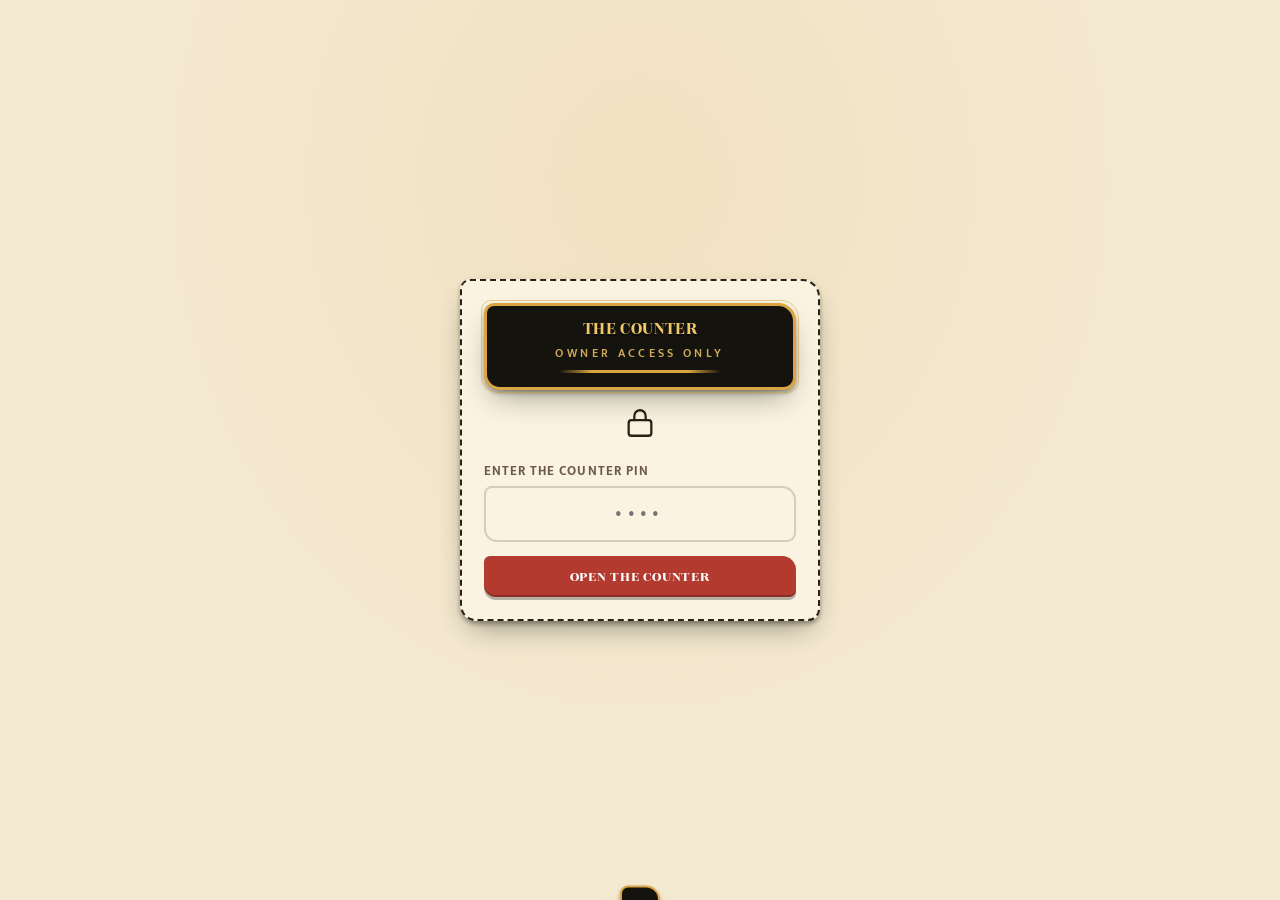
<file: admin.html>
<!doctype html>
<html lang="en">
<head>
  <meta charset="utf-8">
  <meta name="viewport" content="width=device-width, initial-scale=1, viewport-fit=cover">
  <title>Admin — Athiya's Hyderabad Biryani</title>
  <meta name="robots" content="noindex, nofollow">
  <meta name="theme-color" content="#15130e">
  <link rel="icon" href="assets/logo/logo.jpg">
  <link rel="preconnect" href="https://fonts.googleapis.com">
  <link rel="preconnect" href="https://fonts.gstatic.com" crossorigin>
  <link href="https://fonts.googleapis.com/css2?family=Mukta:wght@400;600;700;800&family=Rozha+One&display=swap" rel="stylesheet">
  <link rel="stylesheet" href="css/signboard.css">
  <link rel="stylesheet" href="css/admin.css">
</head>
<body>
<!-- impeccable:direction
THESIS: The dashboard is the counter behind the facade — a board of stamped order chits the kitchen works through at a glance, with a bell that rings the instant a new chit lands; it refuses the grid-of-cards dashboards that make a busy kitchen scroll for the next action.
OWN-WORLD: The same pista-green and black signboards, gold lettering and aged paper; order states travel as dashed rubber stamps (PENDING in chilli, COOKING in amber, PAID in cardamom); the KPI strip reads like a counter ledger with trend beside every value.
STORY: Staff keep the phone on the counter; a new order rings the bell and drops a chit with a thump, they stamp it COOKING, print the KOT, clip it DISPATCHED on delivery, and stamp PAID when cash or UPI clears — revenue tallies itself.
FIRST VIEWPORT: A locked gate until the PIN, then the tally ledger across the top (orders, accepted revenue, in-kitchen queue — each with trend), the chit board below with the freshest PENDING chit flagged and sounding, and the board wall of stock toggles behind a shelf tab.
FORM: Old City Signboards; the user's chosen pick card of the direction roll (seed ef717721); states travel as stamps, not colors alone.
FINISH: unreviewed and undocumented is unfinished; this build ends with the finish review, the verdict, DESIGN.md, and every shipping raster carrying its provenance
-->

  <div class="login-gate" id="login-gate">
    <form class="login-card" id="login-form" novalidate>
      <div class="nameplate">
        <h1 class="name" style="font-size:18px;">The Counter</h1>
        <div class="sub">Owner access only</div>
        <div class="paint-rule" aria-hidden="true"></div>
      </div>
      <div class="lock-icon" aria-hidden="true">
        <svg viewBox="0 0 24 24" width="34" height="34" fill="none" stroke="currentColor" stroke-width="1.6" stroke-linecap="round" stroke-linejoin="round">
          <rect x="4" y="10" width="16" height="11" rx="2"/>
          <path d="M8 10V7a4 4 0 0 1 8 0v3"/>
        </svg>
      </div>
      <label for="login-pin">Enter the counter PIN</label>
      <input id="login-pin" name="pin" type="password" inputmode="numeric" autocomplete="current-password" placeholder="••••" required>
        <p class="login-err" aria-live="polite">Wrong PIN — try again.</p>
      <button class="btn btn-primary" type="submit" style="width:100%;margin-top:14px;">Open the counter</button>
    </form>
  </div>

  <header class="admin-head">
    <div class="container">
      <span class="live-dot" id="live-dot" aria-hidden="true"></span>
      <h1 class="mini-name">Athiya's · The Counter</h1>
      <button class="logout-btn" id="logout-btn" type="button">Lock</button>
    </div>
  </header>

  <main class="container admin-main">
    <div class="kpi-grid" id="kpi-grid" aria-label="Today's tally" aria-live="polite"></div>

    <nav class="admin-tabs" id="admin-tabs" aria-label="Sections">
      <button class="shelf-tab" data-tab="queue" aria-selected="true">Orders</button>
      <button class="shelf-tab" data-tab="stock">Stock</button>
      <button class="shelf-tab" data-tab="earnings">Earnings</button>
    </nav>

    <section class="queue" id="queue" aria-label="Order chits">
      <h2 class="visually-hidden">Orders</h2>
      <div class="shelf" id="queue-filters" aria-label="Filter orders">
        <button class="shelf-tab" data-f="active" aria-selected="true">Active</button>
        <button class="shelf-tab" data-f="paid">Paid</button>
        <button class="shelf-tab" data-f="all">All</button>
      </div>
      <div id="chit-board" aria-live="polite"></div>
    </section>

    <section class="stock-list" id="stock" hidden aria-label="Stock control">
      <h2 class="visually-hidden">Stock</h2></section>

    <section class="earn-panel" id="earnings" hidden aria-label="Earnings">
      <h2 class="visually-hidden">Earnings</h2>
      <div class="earn-tabs" id="earn-tabs">
        <button class="shelf-tab" data-e="today" aria-selected="true">Today</button>
        <button class="shelf-tab" data-e="week">This week</button>
        <button class="shelf-tab" data-e="month">This month</button>
      </div>
      <div class="earn-summary" id="earn-summary"></div>
      <div class="earn-list" id="earn-list"></div>
    </section>
  </main>

  <div class="kot-print" id="kot-print"></div>

  <!-- Full-order decision pop-up: takes over until accepted or rejected. -->
  <section class="decide" id="decide" hidden role="dialog" aria-modal="true" aria-label="Order needs your decision">
    <article class="chit is-ringing" id="decide-chit"></article>
  </section>

  <div class="toast" id="toast" role="status"></div>

  <script src="js/utils.js"></script>
  <script src="js/config.js"></script>
  <script src="js/menu-data.js"></script>
  <script src="js/db.js"></script>
  <script src="js/sound.js"></script>
  <script src="js/admin.js"></script>
  <script src="js/pwa.js"></script>
</body>
</html>
</file>
<file: css/signboard.css>
/* ==========================================================================
   Athiya's Hyderabad Biryani — Old City Signboards design system
   Shared tokens, base, and components for customer site + admin dashboard.
   World: hand-painted trilingual boards of Charminar's bazaars; pista-green
   and black boards, gold-leaf brush lettering, brick-red accents; order
   tickets are stamped bill chits pinned to the counter.
   ========================================================================== */

:root {
  /* ── Palette (functional roles, not decoration) ──────────────────────── */
  --paper: #f4ead2;          /* aged counter paper: page ground              */
  --paper-deep: #e9dbb8;     /* older paper / board backs                    */
  --paper-light: #faf3e1;    /* fresher paper, raised panels                 */
  --ink: #2b2114;            /* brown ink: text on paper                     */
  --ink-soft: #6b5a44;       /* secondary text                               */
  --ink-faint: #9c8a70;      /* placeholders, quiet labels                   */
  --board-green: #4a7c47;    /* pista-green board: menu items, category      */
  --board-green-deep: #325a31;/* painted edge of green boards                */
  --board-dark: #15130e;     /* near-black board: header, hero, stamps       */
  --gold: #d9a441;           /* gold-leaf lettering on boards                */
  --gold-light: #f0c766;     /* lit gold, hover/lit states                   */
  --brick: #b23a2e;          /* chilli red: primary action, new-order alert  */
  --brick-deep: #8e2c22;     /* pressed/active red                           */
  --paid: #3e7c4f;           /* cardamom green: paid/success                 */
  --amber: #c98a1f;          /* caution: low stock, pincode warning          */
  --line: rgba(43, 33, 20, 0.18);  /* hairlines on paper                     */

  /* ── Type ──────────────────────────────────────────────────────────────── */
  --font-display: "Rozha One", "Times New Roman", serif;
  --font-body: "Mukta", system-ui, -apple-system, "Segoe UI", sans-serif;

  /* ── Rhythm ────────────────────────────────────────────────────────────── */
  --space-1: 4px;
  --space-2: 8px;
  --space-3: 12px;
  --space-4: 16px;
  --space-5: 24px;
  --space-6: 32px;
  --space-7: 48px;

  /* ── Shape (hand-painted irregularity) ─────────────────────────────────── */
  --radius-board: 10px 18px 12px 16px;
  --radius-card: 8px 14px 9px 13px;
  --radius-chit: 6px 10px 6px 12px;
  --radius-btn: 6px 14px 7px 12px;

  --shadow-lift: 0 2px 2px rgba(43, 33, 20, 0.14), 0 10px 24px -8px rgba(43, 33, 20, 0.28);
  --shadow-chit: 0 1px 1px rgba(43, 33, 20, 0.16), 0 6px 16px -6px rgba(43, 33, 20, 0.24);
  --shadow-board: 0 3px 4px rgba(21, 19, 14, 0.35), 0 14px 30px -10px rgba(21, 19, 14, 0.45);
}

/* ── Reset & base ─────────────────────────────────────────────────────────── */
*, *::before, *::after { box-sizing: border-box; }

html { -webkit-text-size-adjust: 100%; }

body {
  margin: 0;
  font-family: var(--font-body);
  font-size: 16px;
  line-height: 1.5;
  color: var(--ink);
  background-color: var(--paper);
  /* Aged paper grain — a fine noise field so the paper never reads as flat. */
  background-image:
    radial-gradient(ellipse at 20% 10%, rgba(185, 145, 70, 0.10), transparent 55%),
    radial-gradient(ellipse at 85% 90%, rgba(122, 90, 45, 0.10), transparent 50%),
    url("data:image/svg+xml,%3Csvg xmlns='http://www.w3.org/2000/svg' width='120' height='120' viewBox='0 0 120 120'%3E%3Cfilter id='n'%3E%3CfeTurbulence type='fractalNoise' baseFrequency='0.9' numOctaves='2' stitchTiles='stitch'/%3E%3CfeColorMatrix type='saturate' values='0'/%3E%3C/filter%3E%3Crect width='120' height='120' filter='url(%23n)' opacity='0.045'/%3E%3C/svg%3E");
  min-height: 100vh;
}

h1, h2, h3, h4 {
  font-family: var(--font-display);
  font-weight: 400;
  line-height: 1.15;
  margin: 0 0 var(--space-3);
}

p { margin: 0 0 var(--space-3); }
a { color: inherit; }
img { max-width: 100%; display: block; }

button {
  font-family: inherit;
  cursor: pointer;
}

input, select, textarea {
  font-family: var(--font-body);
  font-size: 16px;
  color: var(--ink);
}

:focus-visible {
  outline: 3px solid var(--gold);
  outline-offset: 2px;
  border-radius: 4px;
}

.visually-hidden {
  position: absolute; width: 1px; height: 1px;
  margin: -1px; padding: 0; overflow: hidden;
  clip: rect(0 0 0 0); white-space: nowrap; border: 0;
}

/* ── Nameplate (brand header) ─────────────────────────────────────────────── */
.nameplate {
  --plate-pad: 14px 18px;
  background: var(--board-dark);
  color: var(--gold-light);
  border: 3px solid var(--gold);
  border-radius: var(--radius-board);
  padding: var(--plate-pad);
  text-align: center;
  box-shadow: var(--shadow-board);
  position: relative;
}
.nameplate::before {
  content: "";
  position: absolute; inset: -6px;
  border: 1px solid rgba(217, 164, 65, 0.5);
  border-radius: var(--radius-board);
  pointer-events: none;
}
.nameplate .name {
  font-family: var(--font-display);
  font-size: clamp(20px, 5.4vw, 30px);
  line-height: 1.1;
  letter-spacing: 0.02em;
  text-transform: uppercase;
  text-shadow: 0 2px 0 rgba(0,0,0,0.45);
  margin: 0;
}
.nameplate .sub {
  font-size: 12px;
  letter-spacing: 0.28em;
  text-transform: uppercase;
  color: rgba(240, 199, 102, 0.85);
  margin-top: 4px;
  font-weight: 600;
}
.nameplate .paint-rule {
  width: 60%;
  height: 3px;
  margin: 8px auto 0;
  background: linear-gradient(90deg, transparent, var(--gold) 20%, var(--gold) 80%, transparent);
  border-radius: 2px;
}

/* ── Boards (menu items / cards) ──────────────────────────────────────────── */
.board {
  position: relative;
  background: linear-gradient(160deg, var(--board-green) 0%, var(--board-green-deep) 100%);
  color: #fdf6e3;
  border-radius: var(--radius-board);
  padding: 16px 16px 20px;
  box-shadow: var(--shadow-board);
  display: flex;
  flex-direction: column;
  gap: 4px;
}
.board::after {
  /* painted edge — a hair of lighter green catching light */
  content: "";
  position: absolute; inset: 0;
  border-radius: inherit;
  box-shadow: inset 0 1px 0 rgba(255,255,255,0.22), inset 0 -2px 0 rgba(0,0,0,0.25);
  pointer-events: none;
}
.board .board-name {
  font-family: var(--font-display);
  font-size: 17px;
  line-height: 1.2;
  color: var(--gold-light);
  text-shadow: 0 1px 0 rgba(0,0,0,0.35);
  margin: 0;
}
.board .board-cats {
  font-size: 12px;
  letter-spacing: 0.14em;
  text-transform: uppercase;
  color: rgba(253, 246, 227, 0.75);
  font-weight: 600;
}
.board .swing-tag {
  background: var(--paper-light);
  color: var(--ink);
  font-weight: 700;
  font-size: 15px;
  padding: 2px 10px 3px;
  border-radius: 3px 8px 4px 7px;
  box-shadow: 0 2px 3px rgba(0,0,0,0.3);
  border: 1px solid rgba(43, 33, 20, 0.25);
  display: inline-flex;
  align-items: center;
  gap: 6px;
}
.board .swing-tag::before {
  content: "•";
  color: var(--brick);
}
/* Price + action row: sits in normal flow at the bottom of the board so it
   can never collide with long item names. */
.board-foot {
  margin-top: auto;
  padding-top: 10px;
  display: flex;
  align-items: center;
  justify-content: space-between;
  gap: 8px;
}
.board .add-btn {
  flex: 0 0 auto;
  width: 40px;
  height: 40px;
  border: none;
  border-radius: 50% 60% 55% 65%;
  background: var(--brick);
  color: #fff;
  font-size: 26px;
  line-height: 1;
  box-shadow: 0 2px 4px rgba(0,0,0,0.35), inset 0 -2px 0 rgba(0,0,0,0.25);
  display: grid;
  place-items: center;
}
.board .add-btn:active { transform: translateY(1px); }

/* Out of stock: board rolled shut */
.board.is-khali {
  background: #57534a;
  filter: saturate(0.55);
  opacity: 0.72;
  cursor: not-allowed;
}
.board.is-khali .board-name { text-decoration: line-through; text-decoration-color: rgba(255,255,255,0.6); }
.board .out-of-stock-label {
  background: var(--board-dark);
  color: var(--gold-light);
  font-family: var(--font-display);
  font-size: 11px;
  letter-spacing: 0.14em;
  text-transform: uppercase;
  border: 2px solid var(--gold);
  border-radius: 3px 8px 4px 7px;
  padding: 2px 10px;
}
.board .qty-selector {
  flex: 0 0 auto;
  display: inline-flex;
  align-items: center;
  gap: 0;
  background: var(--brick);
  border-radius: 10px 18px 12px 16px;
  box-shadow: 0 2px 4px rgba(0,0,0,0.35), inset 0 -2px 0 rgba(0,0,0,0.25);
  overflow: hidden;
}
.board .qty-selector button {
  width: 40px;
  height: 40px;
  border: none;
  background: transparent;
  color: #fff;
  font-size: 24px;
  line-height: 1;
  cursor: pointer;
}
.board .qty-selector button:active { background: rgba(0,0,0,0.2); }
.board .qty-selector .qty-num {
  min-width: 26px;
  text-align: center;
  color: #fff;
  font-weight: 700;
  font-size: 16px;
}

/* ── Category shelf (sticky) ─────────────────────────────────────────────── */
.shelf {
  position: sticky;
  top: 0;
  z-index: 10;
  display: flex;
  gap: 8px;
  overflow-x: auto;
  padding: 10px 2px 10px;
  scrollbar-width: none;
  background:
    radial-gradient(ellipse at 20% 10%, rgba(185, 145, 70, 0.10), transparent 55%),
    radial-gradient(ellipse at 85% 90%, rgba(122, 90, 45, 0.10), transparent 50%),
    url("data:image/svg+xml,%3Csvg xmlns='http://www.w3.org/2000/svg' width='120' height='120' viewBox='0 0 120 120'%3E%3Cfilter id='n'%3E%3CfeTurbulence type='fractalNoise' baseFrequency='0.9' numOctaves='2' stitchTiles='stitch'/%3E%3CfeColorMatrix type='saturate' values='0'/%3E%3C/filter%3E%3Crect width='120' height='120' filter='url(%23n)' opacity='0.045'/%3E%3C/svg%3E"),
    var(--paper);
  border-bottom: 2px solid var(--line);
}
.shelf::-webkit-scrollbar { display: none; }
.shelf-tab {
  font-family: var(--font-display);
  font-size: 15px;
  letter-spacing: 0.06em;
  text-transform: uppercase;
  white-space: nowrap;
  border: 2px solid var(--board-dark);
  background: var(--paper-light);
  color: var(--ink);
  padding: 6px 16px;
  border-radius: var(--radius-btn);
  box-shadow: 0 2px 0 var(--board-dark);
  transition: transform 80ms ease, background 120ms ease, color 120ms ease;
}
.shelf-tab:active { transform: translateY(2px); box-shadow: none; }
.shelf-tab[aria-selected="true"] {
  background: var(--board-green);
  color: var(--gold-light);
  border-color: var(--board-green-deep);
  box-shadow: 0 2px 0 var(--board-green-deep);
}

/* ── Buttons (painted, chilli-red primary / ink secondary) ───────────────── */
.btn {
  font-family: var(--font-display);
  font-size: 15px;
  letter-spacing: 0.05em;
  text-transform: uppercase;
  border: none;
  border-radius: var(--radius-btn);
  padding: 10px 18px;
  display: inline-flex;
  align-items: center;
  justify-content: center;
  gap: 8px;
  box-shadow: 0 3px 0 rgba(0,0,0,0.28), inset 0 -2px 0 rgba(0,0,0,0.22);
  transition: transform 80ms ease, filter 120ms ease;
}
.btn:active { transform: translateY(2px); box-shadow: inset 0 -2px 0 rgba(0,0,0,0.22); }
.btn:disabled { opacity: 0.5; cursor: not-allowed; transform: none; }

.btn-primary {
  background: var(--brick);
  color: #fff;
}
.btn-primary:hover:not(:disabled) { filter: brightness(1.08); }

.btn-gold {
  background: var(--gold);
  color: var(--board-dark);
}
.btn-gold:hover:not(:disabled) { filter: brightness(1.08); }

.btn-ghost {
  background: transparent;
  color: var(--ink);
  border: 2px solid var(--ink);
  box-shadow: none;
}
.btn-ghost:hover:not(:disabled) { background: rgba(43, 33, 20, 0.06); }

.btn-paid { background: var(--paid); color: #fff; }
.btn-sm { font-size: 13px; padding: 7px 12px; }

/* ── Forms (chit-paper inputs) ────────────────────────────────────────────── */
.field { margin-bottom: var(--space-4); }
.field label {
  display: block;
  font-weight: 700;
  font-size: 13px;
  letter-spacing: 0.08em;
  text-transform: uppercase;
  color: var(--ink-soft);
  margin-bottom: 5px;
}
.field input, .field select, .field textarea {
  width: 100%;
  background: var(--paper-light);
  border: 2px solid var(--line);
  border-radius: var(--radius-card);
  padding: 10px 12px;
  box-shadow: inset 0 1px 2px rgba(43,33,20,0.08);
}
.field input:focus, .field select:focus, .field textarea:focus {
  outline: none;
  border-color: var(--board-green);
  box-shadow: 0 0 0 3px rgba(74, 124, 71, 0.22);
}
.field.is-error input { border-color: var(--brick); }
.field .err-msg { display: none; color: var(--brick); font-size: 13px; font-weight: 600; margin-top: 4px; }
.field.is-error .err-msg { display: block; }

/* ── Chits (order tickets) & stamps ───────────────────────────────────────── */
.chit {
  background: var(--paper-light);
  border: 2px dashed var(--ink);
  border-radius: var(--radius-chit);
  padding: 14px;
  box-shadow: var(--shadow-chit);
  position: relative;
}
.chit .chit-head {
  display: flex;
  align-items: baseline;
  gap: 8px;
  border-bottom: 1px solid var(--line);
  padding-bottom: 6px;
  margin-bottom: 8px;
}
.chit .token {
  font-family: var(--font-display);
  font-size: 20px;
  color: var(--brick);
}
.chit .chit-time { font-size: 12px; color: var(--ink-faint); }
.chit .chit-rows { font-size: 14px; }
.chit .chit-rows li { display: flex; justify-content: space-between; gap: 8px; padding: 1px 0; }
.chit .chit-rows li em { font-style: normal; color: var(--ink-soft); }
.chit .net {
  display: flex;
  justify-content: space-between;
  font-weight: 700;
  margin-top: 8px;
  padding-top: 6px;
  border-top: 1px solid var(--line);
}
.chit .chit-who { font-size: 13px; color: var(--ink-soft); margin: 8px 0 0; }
.chit .chit-who strong { color: var(--ink); }

.stamp {
  display: inline-block;
  font-family: var(--font-display);
  font-size: 12px;
  letter-spacing: 0.18em;
  text-transform: uppercase;
  color: var(--ink);
  border: 2px dashed currentColor;
  border-radius: 4px;
  padding: 1px 8px 2px;
  transform: rotate(-3deg);
  white-space: nowrap;
}
.stamp--pending { color: var(--brick); border-color: var(--brick); }
.stamp--cooking { color: var(--amber); border-color: var(--amber); }
.stamp--dispatched { color: #7a5a20; border-color: #7a5a20; }
.stamp--paid { color: var(--paid); border-color: var(--paid); }
.stamp--rejected { color: var(--ink-faint); border-color: var(--ink-faint); }
.stamp--cancelled { color: var(--ink-faint); border-color: var(--ink-faint); }

.chit-actions {
  display: flex;
  flex-wrap: wrap;
  gap: 8px;
  margin-top: 12px;
}

/* ── Ledger KPI cards (admin) ────────────────────────────────────────────── */
.ledger {
  position: relative;
  background: var(--paper-light);
  border: 1px solid var(--line);
  border-radius: var(--radius-card);
  padding: 12px 14px;
  box-shadow: var(--shadow-chit);
}
.ledger::before {
  /* painted swing-tag tab, not a side accent */
  content: "";
  position: absolute;
  top: -1px; left: 12px;
  width: 20px; height: 8px;
  background: var(--board-green);
  border-radius: 0 0 6px 6px;
  transform: rotate(-2deg);
}
.ledger.is-alert::before { background: var(--brick); }
.ledger .ledger-label {
  font-size: 11px;
  font-weight: 700;
  letter-spacing: 0.14em;
  text-transform: uppercase;
  color: var(--ink-soft);
}
.ledger .ledger-value {
  font-family: var(--font-display);
  font-size: 26px;
  line-height: 1.1;
  color: var(--ink);
}
.ledger .ledger-value small { font-size: 15px; color: var(--ink-faint); }
.ledger .trend { font-size: 12px; font-weight: 700; color: var(--paid); }
.ledger .trend.is-down { color: var(--brick); }

/* ── Toast / alert ───────────────────────────────────────────────────────── */
.toast {
  position: fixed;
  left: 50%;
  bottom: 20px;
  transform: translateX(-50%) translateY(120%);
  background: var(--board-dark);
  color: var(--gold-light);
  border: 2px solid var(--gold);
  border-radius: var(--radius-card);
  padding: 12px 18px;
  font-weight: 600;
  box-shadow: var(--shadow-board);
  z-index: 75;
  transition: transform 240ms cubic-bezier(0.22, 1, 0.36, 1);
  max-width: calc(100vw - 32px);
  text-align: center;
}
.toast.is-show { transform: translateX(-50%) translateY(0); }
.toast.is-error { border-color: var(--brick); color: #ffd9d4; }

/* ── Utility ──────────────────────────────────────────────────────────────── */
.container { max-width: 1080px; margin: 0 auto; padding: 0 var(--space-4); }
.section-title {
  display: flex;
  align-items: center;
  gap: 12px;
  font-size: 20px;
  text-transform: uppercase;
  letter-spacing: 0.05em;
  margin: var(--space-6) 0 var(--space-3);
}
.section-title::before {
  content: "";
  flex: 0 0 auto;
  width: 34px;
  height: 8px;
  background: var(--brick);
  border-radius: 4px;
}
.muted { color: var(--ink-soft); }
.small { font-size: 13px; }
.text-center { text-align: center; }

/* ── Reduced motion ───────────────────────────────────────────────────────── */
@media (prefers-reduced-motion: reduce) {
  *, *::before, *::after { animation-duration: 0.01ms !important; transition-duration: 0.01ms !important; }
}
</file>
<file: css/admin.css>
/* Admin dashboard — the counter behind the facade */

/* ── Login gate ───────────────────────────────────────────────────────────── */
.login-gate {
  position: fixed;
  inset: 0;
  z-index: 70;
  display: grid;
  place-items: center;
  padding: 20px;
  background:
    radial-gradient(ellipse at 50% 20%, rgba(217, 164, 65, 0.12), transparent 60%),
    var(--paper);
}
.login-gate[hidden] { display: none; }
.login-card {
  width: 100%;
  max-width: 360px;
  background: var(--paper-light);
  border: 2px dashed var(--ink);
  border-radius: var(--radius-board);
  padding: 22px;
  box-shadow: var(--shadow-board);
}
.login-card .nameplate { margin-bottom: var(--space-4); }
.login-card .lock-icon {
  font-size: 30px;
  text-align: center;
  margin-bottom: var(--space-2);
}
.login-card label {
  display: block;
  font-weight: 700;
  font-size: 13px;
  letter-spacing: 0.08em;
  text-transform: uppercase;
  color: var(--ink-soft);
  margin-bottom: 5px;
}
.login-card input {
  width: 100%;
  background: var(--paper-light);
  border: 2px solid var(--line);
  border-radius: var(--radius-card);
  padding: 11px 12px;
  font-size: 18px;
  letter-spacing: 0.3em;
  text-align: center;
}
.login-card .login-err {
  display: none;
  color: var(--brick);
  font-weight: 700;
  font-size: 13px;
  margin-top: 8px;
}
.login-card.is-error .login-err { display: block; }

/* ── App shell ────────────────────────────────────────────────────────────── */
.admin-head {
  background: var(--board-dark);
  color: var(--gold-light);
  padding: 10px 0;
  border-bottom: 4px solid var(--gold);
  position: sticky;
  top: 0;
  z-index: 30;
}
.admin-head .container {
  display: flex;
  align-items: center;
  gap: 10px;
}
.admin-head .mini-name {
  font-family: var(--font-display);
  font-size: 15px;
  letter-spacing: 0.04em;
  text-transform: uppercase;
  flex: 1;
  margin: 0;
}
.admin-head .live-dot {
  width: 9px; height: 9px;
  border-radius: 50%;
  background: var(--paid);
  box-shadow: 0 0 0 3px rgba(62, 124, 79, 0.35);
}
.admin-head .live-dot.off { background: var(--brick); box-shadow: 0 0 0 3px rgba(178, 58, 46, 0.3); }
.admin-head .logout-btn {
  background: none;
  border: 2px solid var(--gold);
  color: var(--gold-light);
  font-size: 12px;
  letter-spacing: 0.1em;
  text-transform: uppercase;
  border-radius: var(--radius-btn);
  padding: 5px 12px;
}

/* Thumb-reach: section tabs stay under the header while lists scroll.
   top = admin-head height + its 4px border. */
.admin-tabs {
  display: flex;
  gap: 8px;
  padding: 12px 0 4px;
  flex-wrap: wrap;
  position: sticky;
  top: 50px;
  z-index: 20;
  background: var(--paper);
}

/* ── KPIs ─────────────────────────────────────────────────────────────────── */
.kpi-grid {
  display: grid;
  grid-template-columns: repeat(auto-fit, minmax(150px, 1fr));
  gap: 12px;
  margin: 12px 0;
}
.ledger.is-alert .ledger-value { color: var(--brick); }

/* ── Queue ────────────────────────────────────────────────────────────────── */
.queue { padding-bottom: var(--space-6); }
.queue .chit { margin-bottom: 12px; }
.chit .chit-head .status-area { margin-left: auto; display: flex; flex-direction: column; align-items: flex-end; gap: 4px; }
.chit .chit-who {
  display: grid;
  grid-template-columns: auto 1fr;
  gap: 4px 10px;
  font-size: 13px;
  color: var(--ink-soft);
  margin: 8px 0 0;
  border-top: 1px dashed var(--line);
  padding-top: 8px;
}
.chit .chit-who b { color: var(--ink); }
.chit.is-pending { border-color: var(--brick); border-style: solid; background: #fff8ec; }
.chit.is-accepted { border-color: var(--amber); }
.chit.is-dispatched { border-color: #7a5a20; }
.chit.is-paid { border-color: var(--paid); }
.chit.is-rejected { opacity: 0.6; border-style: dashed; }
.chit.is-cancelled { opacity: 0.55; border-style: dashed; }
.chit.is-rejected .stamp--rejected,
.chit.is-cancelled .stamp--cancelled { transform: rotate(-3deg); }

/* ── Stock toggles + menu management ───────────────────────────────────── */
.stock-list { display: grid; gap: 8px; padding-bottom: var(--space-6); }
.stock-row {
  display: flex;
  align-items: center;
  gap: 10px;
  background: var(--paper-light);
  border: 1px solid var(--line);
  border-radius: var(--radius-card);
  padding: 10px 12px;
  box-shadow: var(--shadow-chit);
  min-height: 48px;
}
.stock-row .s-name { flex: 1; font-weight: 600; min-width: 0; }
.stock-row .s-name small { display: block; color: var(--ink-faint); font-weight: 400; font-size: 12px; }
.stock-row .s-price { font-family: var(--font-display); color: var(--ink-soft); flex-shrink: 0; }
.toggle {
  position: relative;
  width: 52px;
  height: 30px;
  flex: 0 0 auto;
}
.toggle input { position: absolute; opacity: 0; width: 100%; height: 100%; margin: 0; cursor: pointer; }
.toggle input:focus-visible ~ .track { outline: 3px solid var(--gold); outline-offset: 2px; }
.toggle .track {
  position: absolute; inset: 0;
  background: var(--brick);
  border-radius: 20px;
  transition: background 160ms ease;
}
.toggle .track::after {
  content: "";
  position: absolute;
  top: 3px; left: 3px;
  width: 24px; height: 24px;
  border-radius: 50%;
  background: #fff;
  box-shadow: 0 1px 3px rgba(0,0,0,0.35);
  transition: transform 160ms ease;
}
.toggle input:checked ~ .track { background: var(--paid); }
.toggle input:checked ~ .track::after { transform: translateX(22px); }
.stock-row.is-khali { opacity: 0.65; }
.stock-row.is-khali .s-name { text-decoration: line-through; }

/* ── Stock: add-item form ───────────────────────────────────────────────── */
.stock-add-btn { margin-bottom: 12px; width: 100%; }
.stock-add-form {
  background: var(--paper-light);
  border: 2px dashed var(--line);
  border-radius: var(--radius-card);
  padding: 14px;
  margin-bottom: 14px;
}
.stock-add-form .stock-add-fields { display: grid; gap: 10px; }
.stock-add-form .field { margin: 0; }
.stock-add-form .field label { display: block; font-weight: 700; font-size: 12px; letter-spacing: 0.08em; text-transform: uppercase; color: var(--ink-soft); margin-bottom: 4px; }
.stock-add-form input, .stock-add-form select { width: 100%; padding: 11px 12px; border: 2px solid var(--line); border-radius: var(--radius-card); font-size: 16px; background: var(--paper); }
.stock-add-form select { appearance: auto; }
.stock-add-stock { display: flex; align-items: center; gap: 12px; }
.stock-add-stock label:first-child { margin-bottom: 0; }
.stock-add-actions { display: flex; gap: 8px; margin-top: 12px; }

/* ── Stock: accordion category groups ───────────────────────────────────── */
.stock-cat-group { margin-bottom: 4px; }
.stock-cat-header {
  display: flex;
  align-items: center;
  gap: 8px;
  width: 100%;
  font-size: 12px;
  font-weight: 700;
  letter-spacing: 0.1em;
  text-transform: uppercase;
  color: var(--ink-soft);
  padding: 10px 0 4px;
  border: none;
  border-bottom: 1px dashed var(--line);
  background: none;
  cursor: pointer;
  text-align: left;
  font-family: var(--font-body);
}
.stock-cat-header:hover { color: var(--ink); }
.cat-chevron {
  display: inline-block;
  width: 0; height: 0;
  border-left: 5px solid currentColor;
  border-top: 4px solid transparent;
  border-bottom: 4px solid transparent;
  transition: transform 160ms ease;
  flex-shrink: 0;
}
.stock-cat-group.is-collapsed .cat-chevron { transform: rotate(0deg); }
.stock-cat-group:not(.is-collapsed) .cat-chevron { transform: rotate(90deg); }
.cat-count {
  margin-left: auto;
  background: var(--paper-deep);
  color: var(--ink-faint);
  font-size: 11px;
  padding: 1px 7px;
  border-radius: 10px;
  font-weight: 600;
}
.stock-cat-items { padding-top: 4px; }

/* ── Stock: inline name edit ────────────────────────────────────────────── */
.stock-name { cursor: pointer; transition: background 120ms; border-radius: 4px; padding: 2px 6px; display: block; }
.stock-name:hover { background: rgba(217, 164, 65, 0.18); }
.stock-name-input { display: flex; align-items: center; gap: 4px; flex: 1; min-width: 0; }
.stock-name-input .name-edit-input { flex: 1; min-width: 0; padding: 5px 8px; border: 2px solid var(--board-green); border-radius: 4px; font-size: 15px; font-weight: 600; }

/* ── Stock: inline price edit ───────────────────────────────────────────── */
.stock-price { cursor: pointer; transition: background 120ms; border-radius: 4px; padding: 2px 6px; }
.stock-price:hover { background: rgba(217, 164, 65, 0.18); }
.stock-price-input { display: flex; align-items: center; gap: 4px; }
.stock-price-input .price-edit-input { width: 80px; padding: 5px 6px; border: 2px solid var(--gold); border-radius: 4px; font-size: 15px; font-family: var(--font-display); text-align: right; }
.btn-xs { font-size: 13px; padding: 5px 10px; min-width: 36px; min-height: 36px; }

/* ── Earnings ─────────────────────────────────────────────────────────────── */
.earn-tabs { display: flex; gap: 8px; margin-bottom: 14px; }
.earn-summary { display: grid; grid-template-columns: 1fr 1fr; gap: 12px; margin-bottom: var(--space-4); }
.earn-list { display: grid; gap: 8px; padding-bottom: var(--space-6); }
.earn-row {
  position: relative;
  display: flex;
  align-items: baseline;
  gap: 12px;
  background: var(--paper-light);
  border-radius: var(--radius-card);
  padding: 9px 12px 9px 20px;
  box-shadow: var(--shadow-chit);
  font-size: 14px;
}
.earn-row::before {
  content: "";
  position: absolute;
  top: 50%;
  left: 9px;
  width: 6px;
  height: 6px;
  margin-top: -3px;
  background: var(--paid);
  transform: rotate(45deg);
}
.earn-row .e-token { font-family: var(--font-display); color: var(--brick); }
.earn-row .e-meta { flex: 1; color: var(--ink-soft); }
.earn-row .e-amt { font-weight: 700; }
/* Not-yet-paid rows sit quieter — real money is the paid diamond green. */
.earn-row.is-unpaid::before { background: var(--ink-faint); }
.earn-row.is-unpaid .e-amt,
.earn-row.is-unpaid .e-token { color: var(--ink-faint); }

/* ── Decision pop-up: the order takes over until decided ─────────────────── */
.decide {
  position: fixed;
  inset: 0;
  z-index: 65;
  display: grid;
  place-items: center;
  padding: 16px;
  background: rgba(21, 19, 14, 0.66);
}
.decide[hidden] { display: none; }
.decide .chit {
  width: 100%;
  max-width: 420px;
  max-height: min(86dvh, 640px);
  overflow-y: auto;
}
.chit.is-ringing {
  border-style: solid;
  border-color: var(--brick);
  animation: ring-pulse 1.2s ease-in-out infinite;
}
@keyframes ring-pulse {
  0%, 100% { box-shadow: var(--shadow-board); transform: rotate(0deg); }
  50% { box-shadow: 0 0 0 7px rgba(178, 58, 46, 0.28), var(--shadow-board); transform: rotate(-0.5deg); }
}
.decide-head { text-align: center; margin: 0 0 10px; }
.decide-head .stamp { font-size: 14px; padding: 2px 12px 3px; }
.decide-net { margin-left: auto; font-family: var(--font-display); color: var(--ink); }
.decide-actions {
  display: grid;
  grid-template-columns: 1fr 1fr;
  gap: 10px;
  margin-top: 14px;
}
.decide-actions .btn { padding: 14px 10px; font-size: 17px; }
.decide-note {
  text-align: center;
  font-size: 11px;
  font-weight: 700;
  letter-spacing: 0.14em;
  text-transform: uppercase;
  color: var(--ink-faint);
  margin: 12px 0 0;
}

/* A chit flashes when a sound belongs to it (status change / decision made). */
.chit.is-flash { animation: chit-flash 1.6s ease-out 1; }
@keyframes chit-flash {
  0% { box-shadow: 0 0 0 8px rgba(217, 164, 65, 0.65), var(--shadow-chit); transform: translateY(-4px); }
  100% { box-shadow: var(--shadow-chit); transform: none; }
}

/* ── KOT print ────────────────────────────────────────────────────────────── */
.kot-print { display: none; }
@media print {
  body, body::before, body::after { background: none !important; }
  body * { visibility: hidden; }
  .kot-print, .kot-print * { visibility: visible; }
  .kot-print {
    display: block;
    position: absolute;
    inset: 0 auto auto 0;
    width: 80mm;
    padding: 8mm;
    font-family: var(--font-body);
    color: #000;
  }
  .kot-print h1 { font-size: 16px; margin: 0 0 2px; }
  .kot-print .k-sub { font-size: 11px; margin-bottom: 6px; }
  .kot-print .k-token { font-size: 13px; margin-bottom: 6px; border-top: 1px dashed #000; border-bottom: 1px dashed #000; padding: 4px 0; }
  .kot-print table { width: 100%; font-size: 12px; border-collapse: collapse; }
  .kot-print td { padding: 2px 0; }
  .kot-print td:last-child { text-align: right; }
  .kot-print .k-total { border-top: 1px dashed #000; margin-top: 6px; padding-top: 4px; font-weight: 700; font-size: 13px; }
  .kot-print .k-foot { margin-top: 10px; font-size: 10px; text-align: center; }
}

/* ── Wide screens ─────────────────────────────────────────────────────────── */
@media (min-width: 900px) {
  .admin-main { display: grid; grid-template-columns: 320px 1fr; gap: 20px; align-items: start; }
  .admin-main .queue { grid-column: 2; grid-row: 1 / span 3; }
  .kpi-grid { grid-column: 1; grid-template-columns: 1fr; margin-top: 12px; }
  .admin-tabs { grid-column: 1; position: static; }
  .stock-list, .earn-panel { grid-column: 1; }
  /* Desktop: accordion headers are not tappable, all expanded */
  .stock-cat-header { cursor: default; }
}

/* ── Touch devices: every control a thumb can trust ──────────────────────── */
@media (pointer: coarse) {
  .btn-sm { font-size: 15px; padding: 11px 14px; }
  .btn-xs { min-width: 44px; min-height: 44px; font-size: 15px; padding: 8px 12px; }
  .shelf-tab { padding: 10px 18px; }
  .sheet-close, .logout-btn { padding: 10px 14px; }
  .toggle { width: 56px; height: 34px; }
  .toggle input:checked ~ .track::after { transform: translateX(26px); }
  .stock-row { padding: 12px; gap: 12px; min-height: 52px; }
  .stock-name { padding: 6px 8px; }
  .stock-price { padding: 6px 8px; }
  .stock-add-form input, .stock-add-form select { padding: 14px 12px; font-size: 16px; }
  .stock-cat-header { padding: 14px 0 8px; font-size: 13px; }
  .name-edit-input, .price-edit-input { font-size: 16px !important; padding: 10px 10px !important; }
}
</file>
